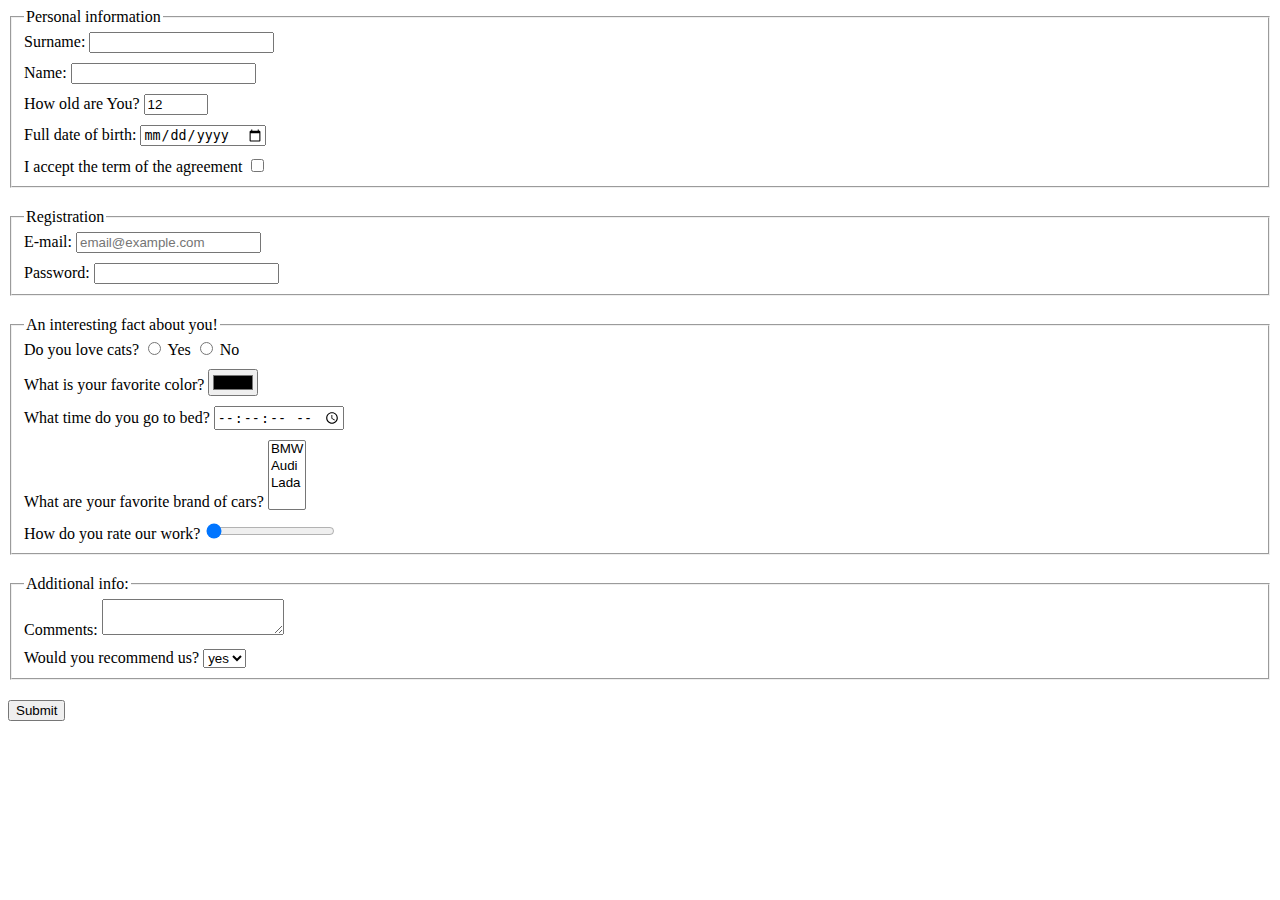
<file: index.html>
<!doctype html><html lang="en"><head><meta charset="UTF-8"><meta name="viewport" content="width=device-width, user-scalable=no, initial-scale=1.0, maximum-scale=1.0, minimum-scale=1.0"><meta http-equiv="X-UA-Compatible" content="ie=edge"><title>HTML Form</title><link rel="stylesheet" href="style.bff9251e.css"></head><body> <header>  <script type="text/javascript" src="main.5883b77c.js"></script> </header> <section> <form action="https://mate-academy-form-lesson.herokuapp.com/create-application" method="post"> <fieldset class="box"> <legend>Personal information</legend> <div class="box-question"> <label> Surname: <input name="sname" type="text" required autocomplete="off"> </label> </div> <div class="box-question"> <label> Name: <input name="name" type="text" required autocomplete="off"> </label> </div> <div class="box-question"> <label> How old are You? <input name="age" type="number" required min="1" max="100" value="12"> </label> </div> <div class="box-question"> <label> Full date of birth: <input name="date" type="date" required> </label> </div> <div class="box-question"> <label> I accept the term of the agreement <input type="checkbox" name="agreement" required> </label> </div> </fieldset> <fieldset class="box"> <legend>Registration</legend> <div class="box-question"> <label> E-mail: <input name="E-mail" type="email" required placeholder="email@example.com"> </label> </div> <div class="box-question"> <label> Password: <input type="password" name="password"> </label> </div> </fieldset> <fieldset class="box"> <legend>An interesting fact about you!</legend> <div class="box-question"> <label>Do you love cats?</label> <label> <input type="radio" name="loveCats" value="Yes"> Yes </label> <label> <input type="radio" name="loveCats" value="No"> No </label> </div> <div class="box-question"> <label> What is your favorite color? <input type="color" name="color" required> </label> </div> <div class="box-question"> <label> What time do you go to bed? <input type="time" name="time" required step="1"> </label> </div> <div class="box-question"> <label for="car">What are your favorite brand of cars?</label> <select id="car" name="cars" required size="4" multiple> <option value="BMW">BMW</option> <option value="Audi">Audi</option> <option value="Lada">Lada</option> </select> </div> <div class="box-question"> <label> How do you rate our work? <input type="range" name="mark" required value="0"> </label> </div> </fieldset> <fieldset class="box"> <legend>Additional info:</legend> <div class="box-question"> <label>Comments: <textarea name="Comments"></textarea></label> </div> <div class="box-question"> <label for="recommend">Would you recommend us?</label> <select id="recommend" name="recommend"> <option value="yes">yes</option> <option value="no">no</option> </select> </div> </fieldset> <button type="submit">Submit</button> </form> </section> <footer> </footer> </body></html>
</file>
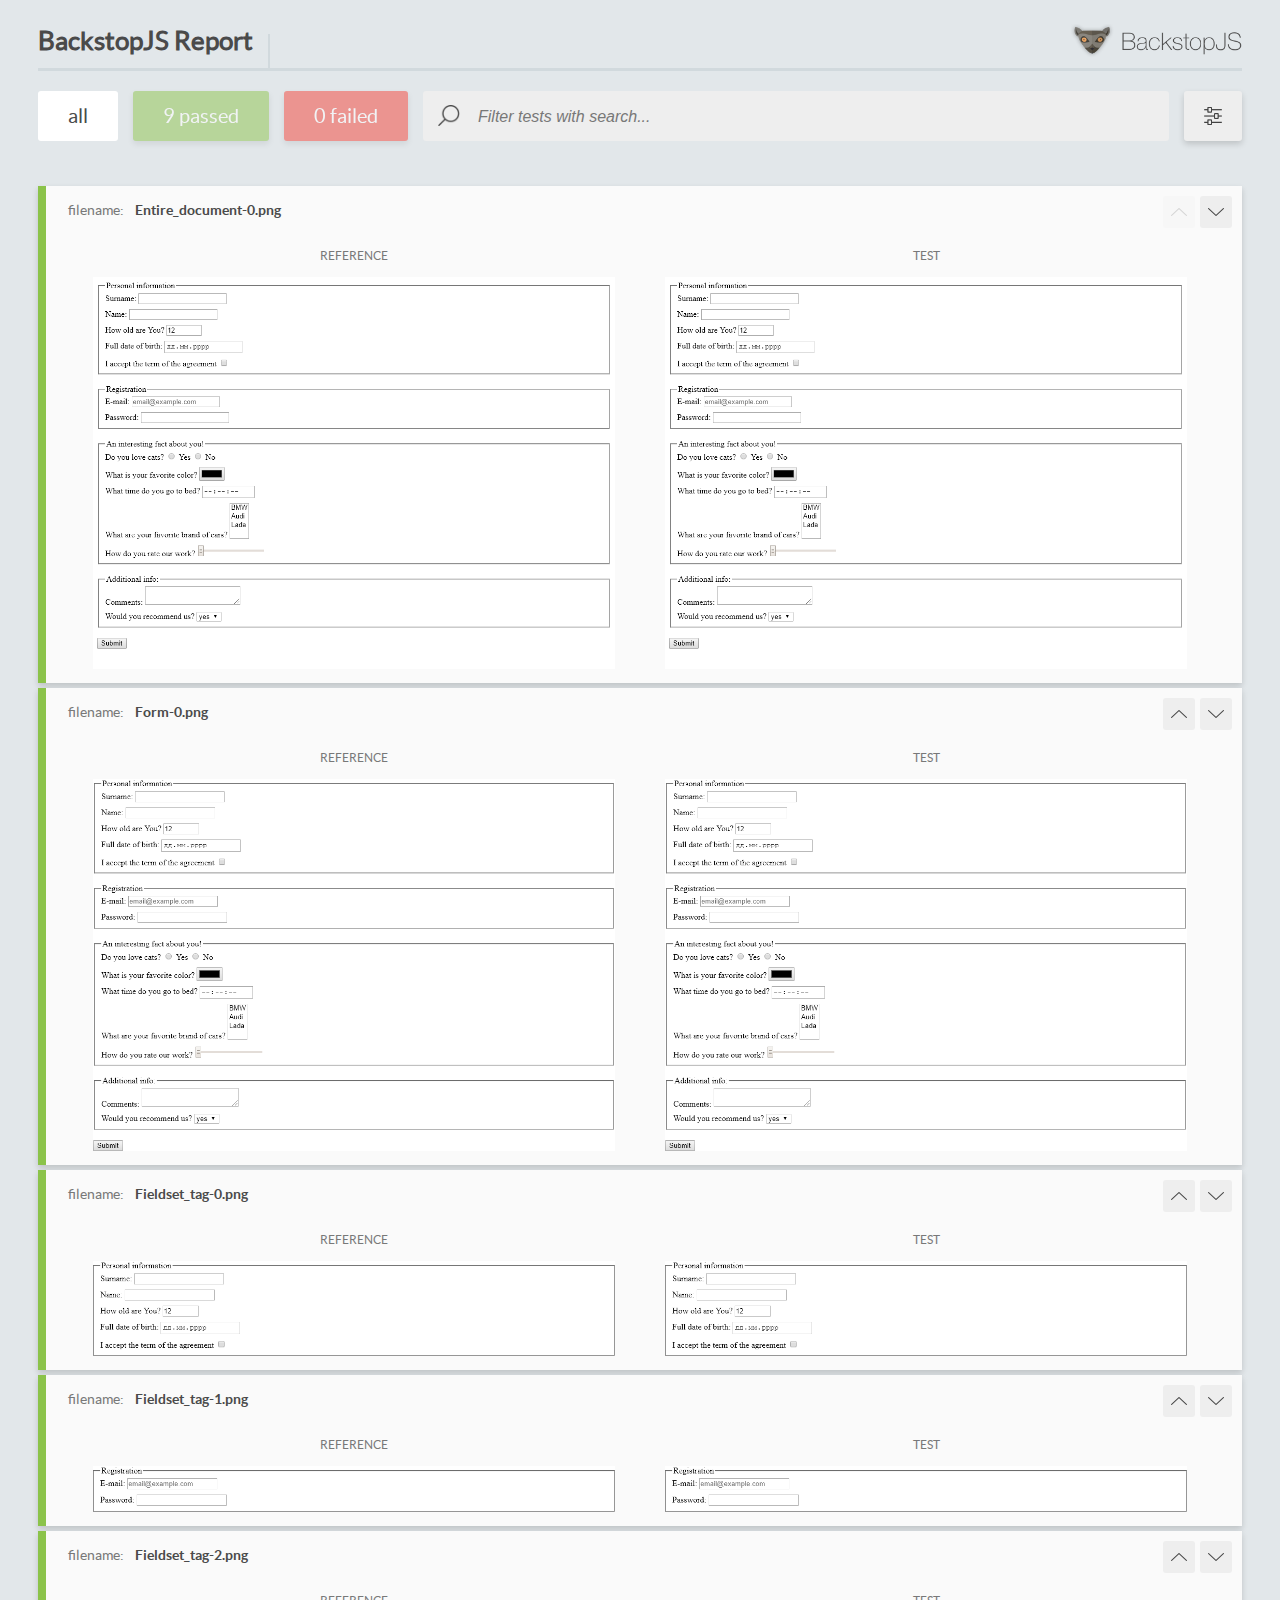
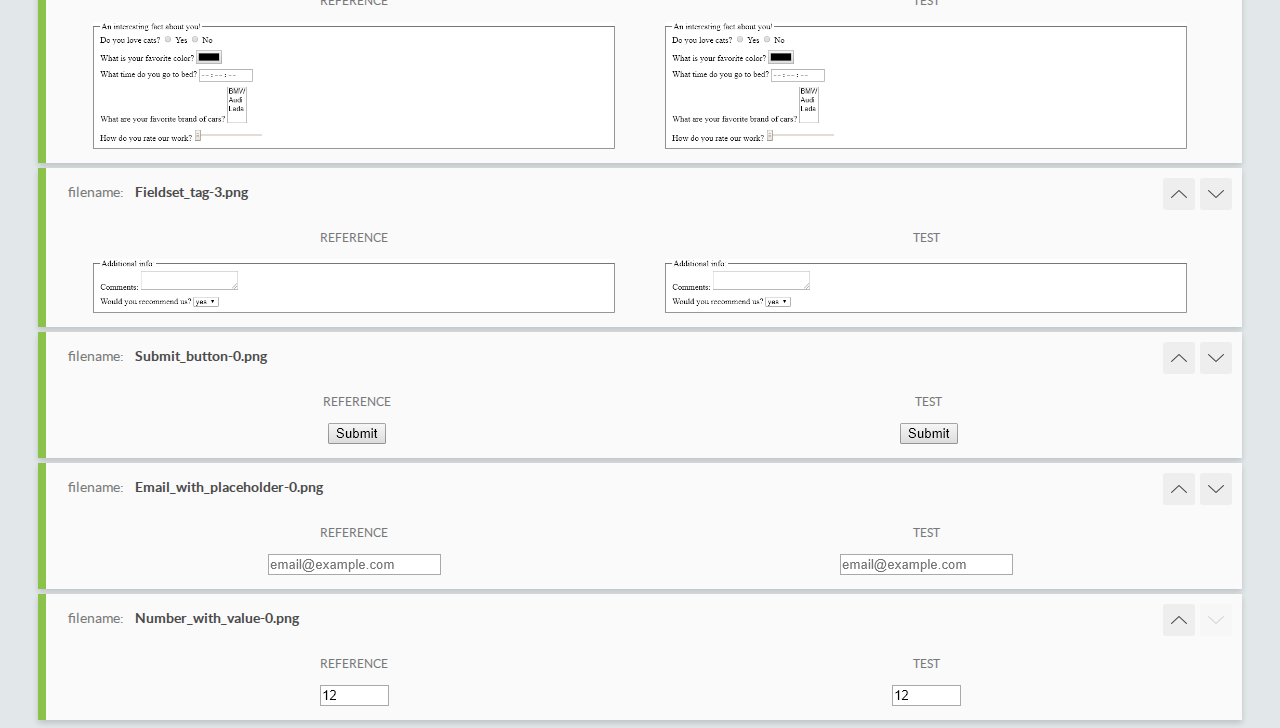
<file: report/html_report/index.html>
<!DOCTYPE html>
<html>
  <head>
    <meta charset="utf-8">
    <title>BackstopJS Report</title>

    <style>
      @font-face {
          font-family: 'latoregular';
          src: url('./assets/fonts/lato-regular-webfont.woff2') format('woff2'),
              url('./assets/fonts/lato-regular-webfont.woff') format('woff');
          font-weight: 400;
          font-style: normal;
      }
      @font-face {
          font-family: 'latobold';
          src: url('./assets/fonts/lato-bold-webfont.woff2') format('woff2'),
              url('./assets/fonts/lato-bold-webfont.woff') format('woff');
          font-weight: 700;
          font-style: normal;
      }

      .ReactModal__Body--open {
          overflow: hidden;
      }
      .ReactModal__Body--open .header {
        display: none;
      }

    </style>
  </head>
  <body style="background-color: #E2E7EA">
    <div id="root">

    </div>
    <script type="text/javascript">
      function report (report) { // eslint-disable-line no-unused-vars
        window.tests = report;
      }
    </script>
    <script type="text/javascript" src="config.js"></script>
    <script type="text/javascript" src="index_bundle.js"></script>
  </body>
</html>
</file>
<file: style.bff9251e.css>
.box-question{margin-bottom:10px}.box{margin-bottom:20px}.box-question:last-child{margin-bottom:0}
/*# sourceMappingURL=style.bff9251e.css.map */
</file>
